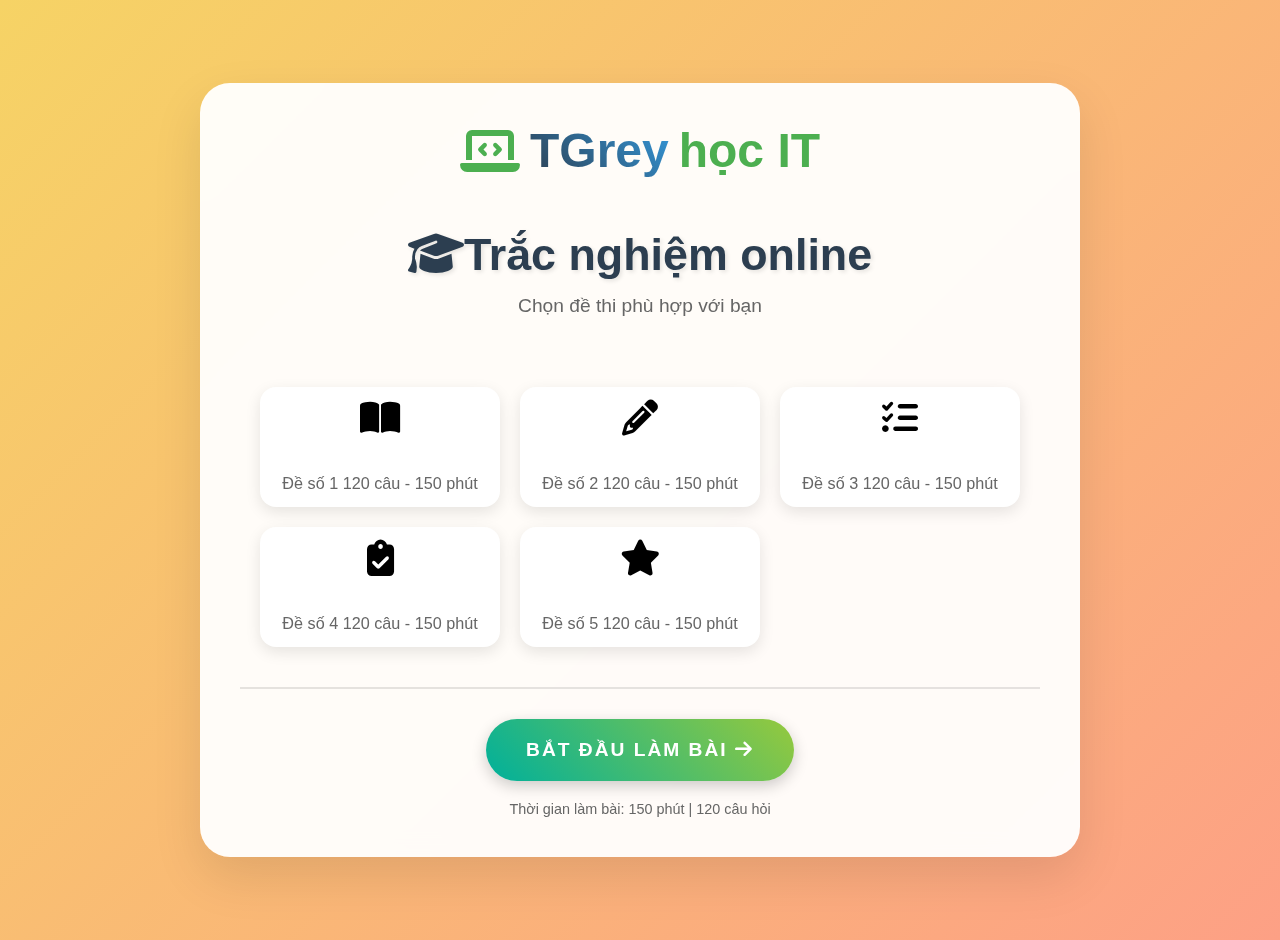
<file: index.html>
<!DOCTYPE html>
<html lang="vi">

<head>
    <meta charset="UTF-8">
    <meta name="viewport" content="width=device-width, initial-scale=1.0">
    <title>Trắc nghiệm online</title>
    <link rel="stylesheet" href="https://cdnjs.cloudflare.com/ajax/libs/font-awesome/6.5.1/css/all.min.css">
    <style>
        :root {
            --primary-color: #4CAF50;
            --gradient-1: linear-gradient(45deg, #FF6B6B, #FFE66D);
            --gradient-2: linear-gradient(45deg, #4ECDC4, #556270);
            --gradient-3: linear-gradient(45deg, #A8E6CF, #DCEDC1);
            --gradient-4: linear-gradient(45deg, #FFD93D, #FF6B6B);
            --gradient-5: linear-gradient(45deg, #6C5B7B, #C06C84);
        }

        body {
            background: linear-gradient(135deg, #f6d365 0%, #fda085 100%);
            min-height: 100vh;
            margin: 0;
            display: flex;
            justify-content: center;
            align-items: center;
            font-family: 'Segoe UI', Tahoma, Geneva, Verdana, sans-serif;
            padding: 20px;
        }

        .start-container {
            text-align: center;
            padding: 40px;
            background: rgba(255, 255, 255, 0.95);
            border-radius: 30px;
            box-shadow: 0 20px 50px rgba(0, 0, 0, 0.1);
            max-width: 800px;
            width: 100%;
            backdrop-filter: blur(10px);
        }

        .header {
            margin-bottom: 40px;
            display: flex;
            flex-direction: column;
            align-items: center;
        }

        .logo {
            font-size: 3em;
            font-weight: bold;
            color: #2c3e50;
            margin-bottom: 20px;
            display: flex;
            align-items: center;
            gap: 10px;
        }

        .logo span.t-grey {
            background: linear-gradient(45deg, #2c3e50, #3498db);
            -webkit-background-clip: text;
            background-clip: text;
            color: transparent;
        }

        .logo span.it {
            color: var(--primary-color);
        }

        .logo i {
            color: var(--primary-color);
        }

        h1 {
            color: #2c3e50;
            font-size: 2.8em;
            margin-bottom: 15px;
            text-shadow: 2px 2px 4px rgba(0, 0, 0, 0.1);
            animation: colorChange 10s infinite;
        }

        .subtitle {
            color: #666;
            font-size: 1.2em;
            margin-bottom: 30px;
        }

        .exam-menu {
            display: grid;
            grid-template-columns: repeat(auto-fit, minmax(200px, 1fr));
            gap: 20px;
            margin-bottom: 40px;
            padding: 0 20px;
        }

        .exam-button {
            padding: 20px;
            font-size: 18px;
            background: white;
            border: none;
            border-radius: 16px;
            cursor: pointer;
            transition: all 0.4s ease;
            position: relative;
            overflow: hidden;
            box-shadow: 0 5px 15px rgba(0, 0, 0, 0.1);
            display: flex;
            flex-direction: column;
            align-items: center;
            gap: 10px;
            height: 120px;
            justify-content: center;
        }

        .exam-button i {
            font-size: 2em;
            margin-bottom: 8px;
        }

        .exam-button.selected {
            transform: translateY(-5px) scale(1.05);
            box-shadow: 0 8px 25px rgba(0, 0, 0, 0.2);
        }

        .exam-button.not-selected {
            opacity: 0.5;
            transform: scale(0.98);
            filter: grayscale(40%);
        }

        .start-section {
            margin-top: 40px;
            padding-top: 30px;
            border-top: 2px solid rgba(0, 0, 0, 0.1);
        }

        .start-button {
            padding: 20px 40px;
            font-size: 1.2em;
            background: linear-gradient(45deg, #00b09b, #96c93d);
            color: white;
            border: none;
            border-radius: 50px;
            cursor: pointer;
            transition: all 0.3s ease;
            text-transform: uppercase;
            font-weight: bold;
            letter-spacing: 2px;
            box-shadow: 0 5px 15px rgba(0, 0, 0, 0.2);
            min-width: 250px;
        }

        .exam-info {
            font-size: 0.9em;
            color: #666;
            margin-top: 20px;
        }

        @media (max-width: 768px) {
            .exam-menu {
                grid-template-columns: 1fr;
            }

            .exam-button {
                height: 100px;
            }
        }
    </style>
</head>

<body>
    <div class="start-container">
        <div class="header">
            <div class="logo">
                <i class="fas fa-laptop-code"></i>
                <span class="t-grey">TGrey</span>
                <span class="it">học IT</span>
            </div>
            <h1><i class="fas fa-graduation-cap"></i>Trắc nghiệm online</h1>
            <div class="subtitle">Chọn đề thi phù hợp với bạn</div>
        </div>

        <div class="exam-menu">
            <button class="exam-button" onclick="selectExam(1)">
                <i class="fas fa-book-open"></i>
                <div class="exam-info">
                    <span class="exam-title">Đề số 1</span>
                    <span class="exam-details">120 câu - 150 phút</span>
                </div>
            </button>
            <button class="exam-button" onclick="selectExam(2)">
                <i class="fas fa-pencil-alt"></i>
                <div class="exam-info">
                    <span class="exam-title">Đề số 2</span>
                    <span class="exam-details">120 câu - 150 phút</span>
                </div>
            </button>
            <button class="exam-button" onclick="selectExam(3)">
                <i class="fas fa-tasks"></i>
                <div class="exam-info">
                    <span class="exam-title">Đề số 3</span>
                    <span class="exam-details">120 câu - 150 phút</span>
                </div>
            </button>
            <button class="exam-button" onclick="selectExam(4)">
                <i class="fas fa-clipboard-check"></i>
                <div class="exam-info">
                    <span class="exam-title">Đề số 4</span>
                    <span class="exam-details">120 câu - 150 phút</span>
                </div>
            </button>
            <button class="exam-button" onclick="selectExam(5)">
                <i class="fas fa-star"></i>
                <div class="exam-info">
                    <span class="exam-title">Đề số 5</span>
                    <span class="exam-details">120 câu - 150 phút</span>
                </div>
            </button>
        </div>

        <div class="start-section">
            <button class="start-button" onclick="startExam()">
                Bắt đầu làm bài
                <i class="fas fa-arrow-right"></i>
            </button>
            <div class="exam-info">
                Thời gian làm bài: 150 phút | 120 câu hỏi
            </div>
        </div>
    </div>

    <script>
        let selectedExam = null;

        function selectExam(examNumber) {
            selectedExam = examNumber;
            document.querySelectorAll('.exam-button').forEach((button, index) => {
                if (index + 1 === examNumber) {
                    button.classList.add('selected');
                    button.classList.remove('not-selected');
                } else {
                    button.classList.remove('selected');
                    button.classList.add('not-selected');
                }
            });
        }

        window.onload = function () {
            document.querySelectorAll('.exam-button').forEach(button => {
                button.classList.remove('selected');
                button.classList.remove('not-selected');
            });
        }

        function startExam() {
            if (!selectedExam) {
                alert('Vui lòng chọn một đề thi trước khi bắt đầu!');
                return;
            }

            // Hiển thị thông báo về phím F11
            alert('Ấn F11 để hiển thị full màn hình');

            // Chuyển hướng đến trang đề thi được chọn với ID chính xác
            const examId = `de${selectedExam}`;
            window.location.href = `deso${selectedExam}.html`;
        }
    </script>
</body>

</html>
</file>
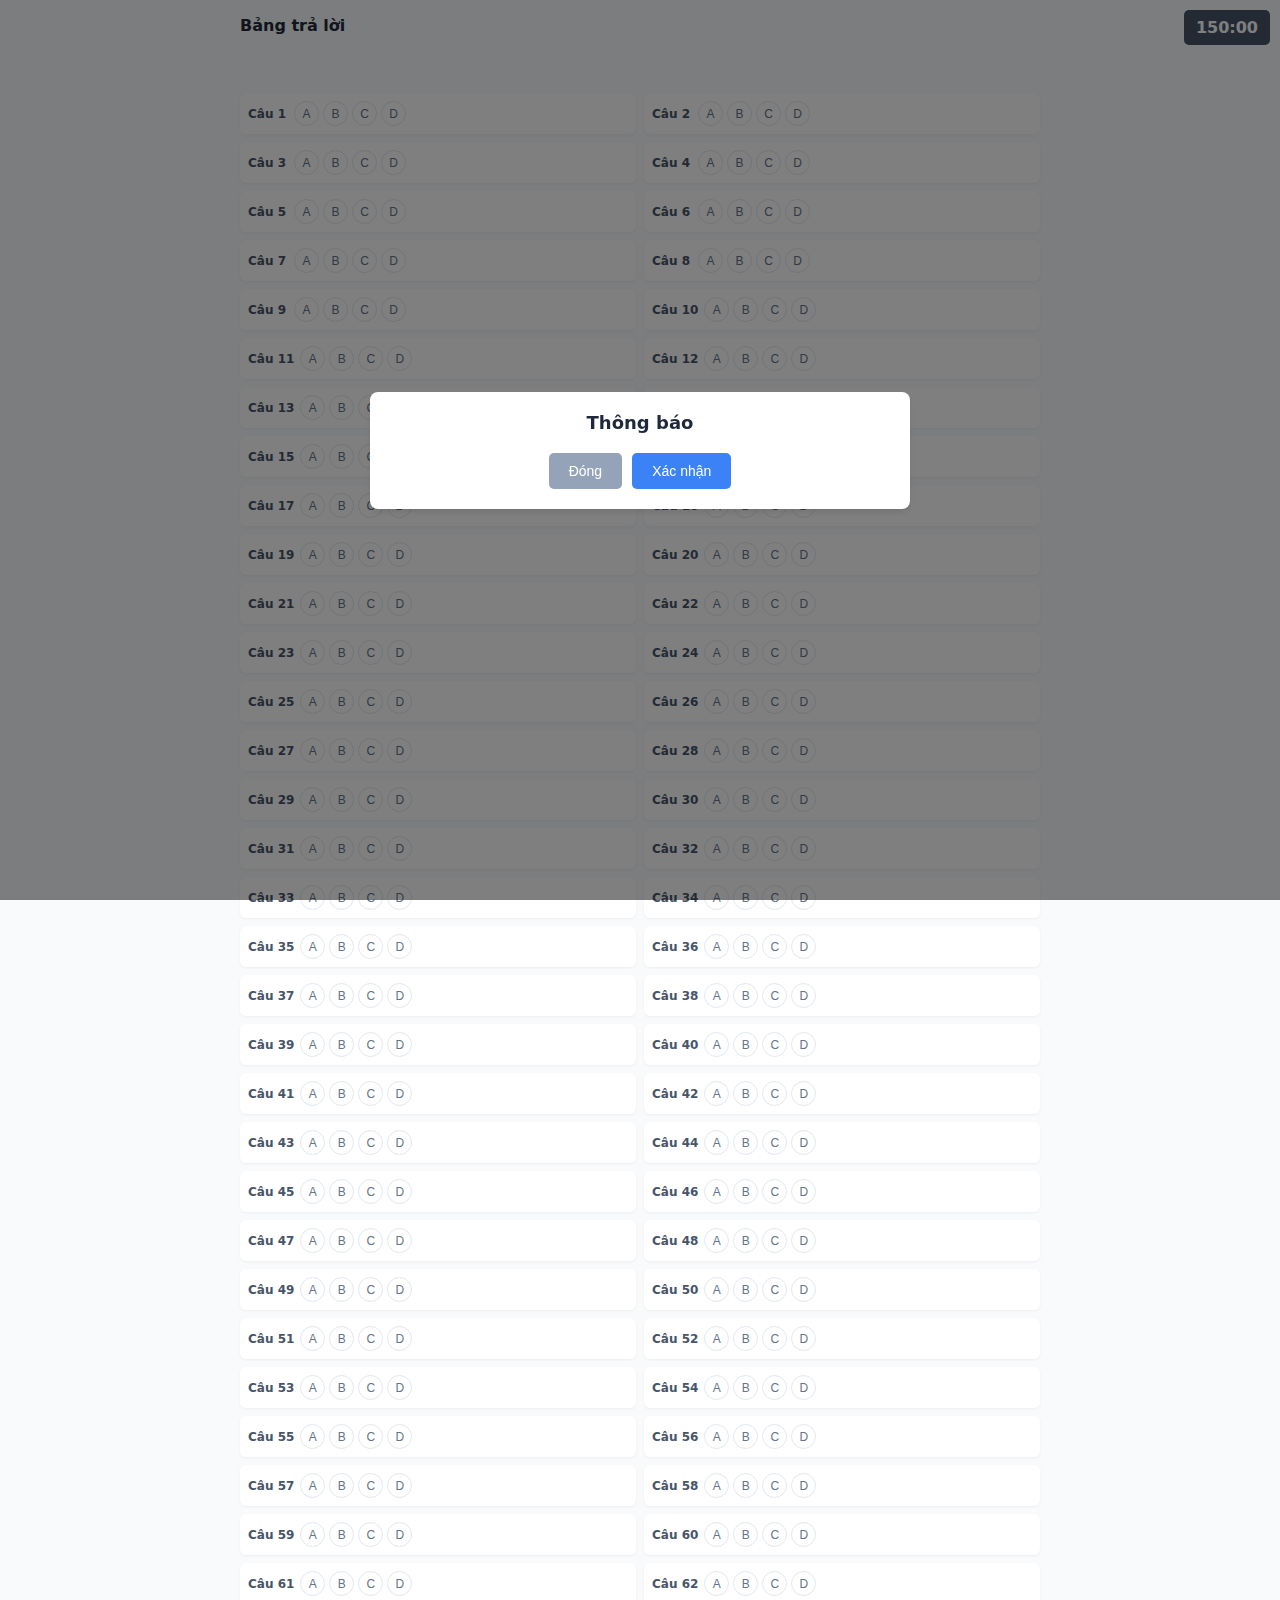
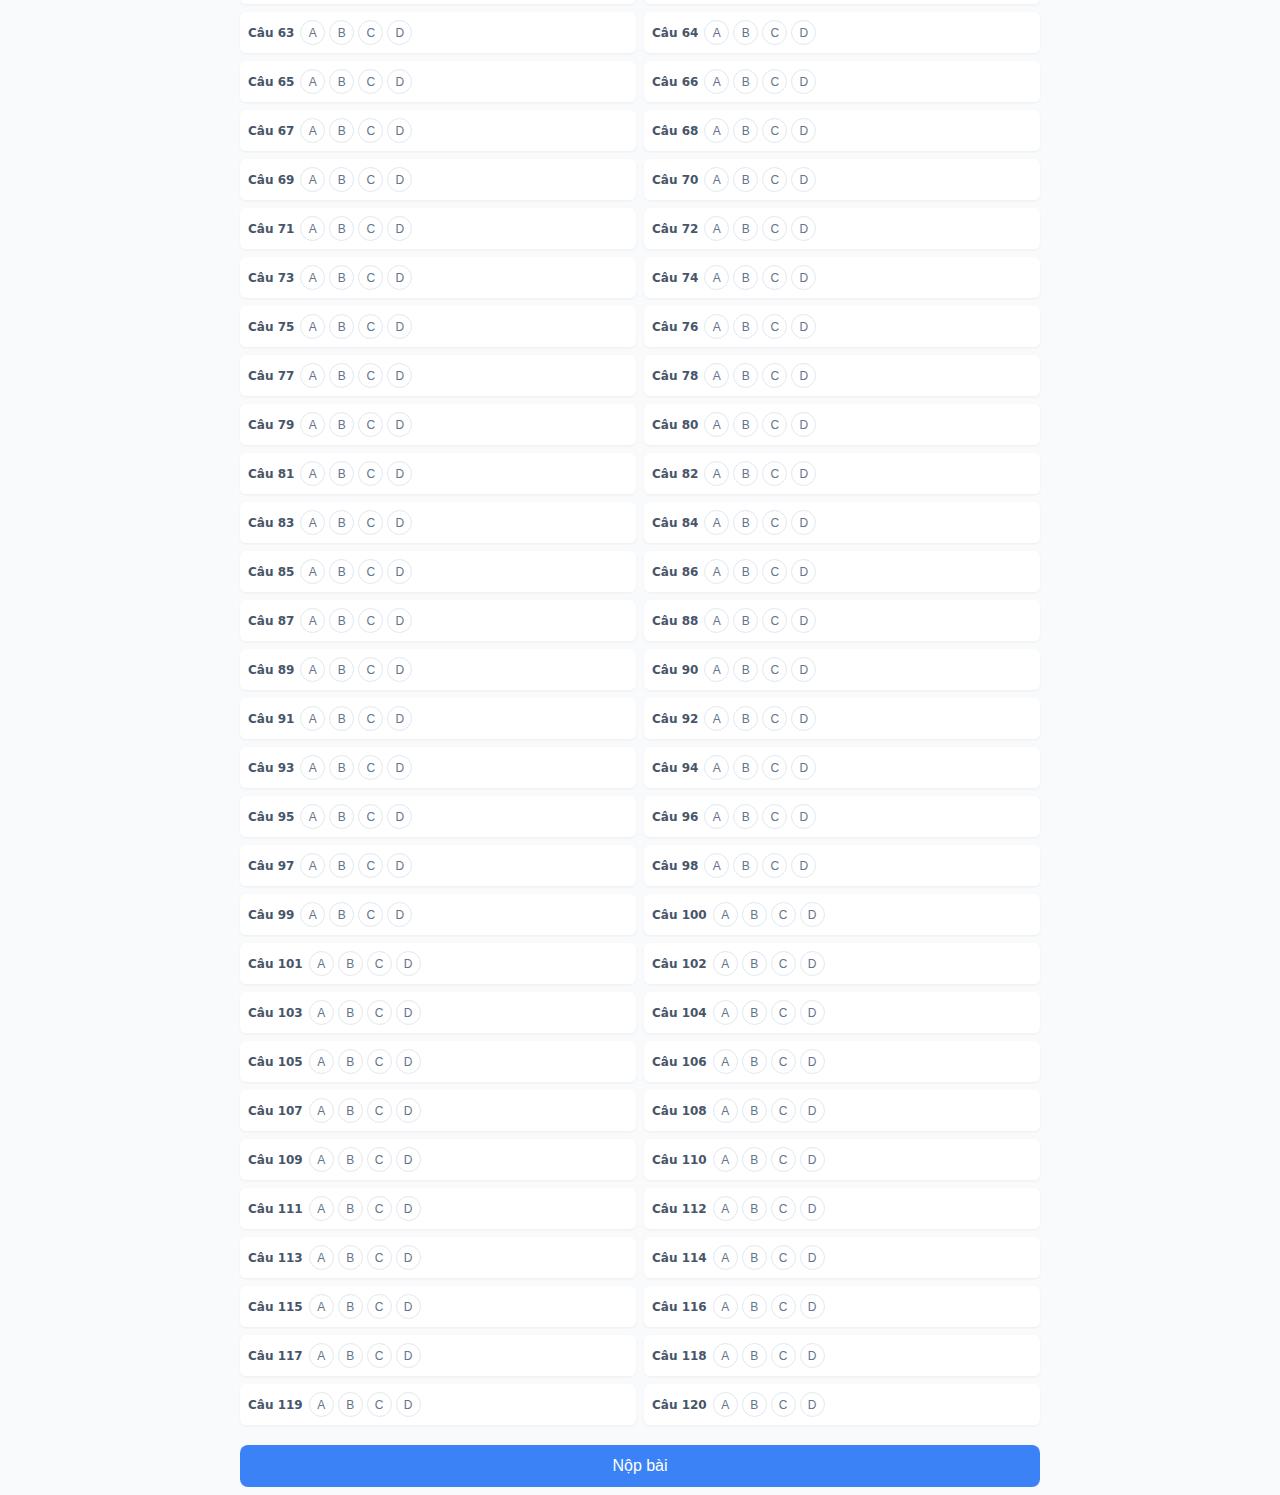
<file: answer.html>
<!DOCTYPE html>
<html lang="vi">

<head>
    <meta charset="UTF-8">
    <meta name="viewport" content="width=device-width, initial-scale=1.0">
    <title>Bảng trả lời</title>
    <style>
        body {
            margin: 0;
            padding: 8px;
            background-color: #f8fafc;
            /* Màu nền nhẹ nhàng */
            max-width: 800px;
            margin: 0 auto;
            font-family: system-ui, -apple-system, sans-serif;
        }

        .timer {
            position: fixed;
            top: 10px;
            right: 10px;
            background-color: #475569;
            /* Màu xám đậm */
            color: white;
            padding: 8px 12px;
            border-radius: 5px;
            font-size: 16px;
            font-weight: bold;
            z-index: 1000;
        }

        .timer.warning {
            background-color: #f59e0b;
            /* Màu cam cảnh báo */
        }

        .timer.danger {
            background-color: #ef4444;
            /* Màu đỏ nguy hiểm */
            animation: blink 1s infinite;
        }

        @keyframes blink {
            50% {
                opacity: 0.5;
            }
        }

        /* Thêm CSS cho modal thông báo */
        .modal {
            display: none;
            position: fixed;
            top: 0;
            left: 0;
            width: 100%;
            height: 100%;
            background-color: rgba(0, 0, 0, 0.5);
            z-index: 2000;
            justify-content: center;
            align-items: center;
        }

        .modal-content {
            background-color: #ffffff;
            padding: 20px;
            border-radius: 10px;
            max-width: 90%;
            width: 300px;
            text-align: center;
            box-shadow: 0 4px 6px -1px rgba(0, 0, 0, 0.1);
        }

        .modal-title {
            font-size: 18px;
            font-weight: bold;
            margin-bottom: 15px;
            color: #1e293b;
            /* Màu xám đậm */
        }

        .modal-message {
            font-size: 14px;
            margin-bottom: 20px;
            color: #64748b;
            /* Màu xám nhạt */
        }

        .modal-buttons {
            display: flex;
            justify-content: center;
            gap: 10px;
        }

        .modal-button {
            padding: 8px 16px;
            border: none;
            border-radius: 5px;
            cursor: pointer;
            font-size: 14px;
            font-weight: 500;
            transition: all 0.2s;
        }

        .modal-button.primary {
            background-color: #3b82f6;
            /* Màu xanh dương */
            color: white;
        }

        .modal-button.primary:hover {
            background-color: #2563eb;
        }

        .modal-button.secondary {
            background-color: #94a3b8;
            /* Màu xám */
            color: white;
        }

        .modal-button.secondary:hover {
            background-color: #64748b;
        }

        /* CSS cho grid câu trả lời */
        #answer-grid {
            display: grid;
            grid-template-columns: repeat(2, 1fr);
            gap: 8px;
            margin-bottom: 12px;
            padding-top: 50px;
            /* Thêm padding-top để không bị che bởi timer */
        }

        .answer-item {
            display: flex;
            align-items: center;
            gap: 6px;
            padding: 8px;
            background: white;
            border-radius: 6px;
            box-shadow: 0 1px 3px rgba(0, 0, 0, 0.05);
        }

        .question-number {
            min-width: 40px;
            font-weight: bold;
            font-size: 12px;
            color: #475569;
            /* Màu xám đậm */
        }

        .answer-options {
            display: flex;
            gap: 4px;
        }

        .option-btn {
            width: 25px;
            height: 25px;
            border: 1px solid #e2e8f0;
            /* Màu viền nhạt */
            border-radius: 50%;
            background: white;
            cursor: pointer;
            font-size: 12px;
            display: flex;
            align-items: center;
            justify-content: center;
            transition: all 0.2s;
            color: #64748b;
            /* Màu chữ xám */
        }

        .option-btn:hover {
            background-color: #f1f5f9;
        }

        .option-btn.selected {
            background: #3b82f6;
            /* Màu xanh dương */
            color: white;
            border-color: #3b82f6;
        }

        h2 {
            margin: 8px 0;
            font-size: 16px;
            color: #1e293b;
            /* Màu xám đậm */
        }

        #submit {
            display: block;
            width: 100%;
            padding: 12px;
            background-color: #3b82f6;
            /* Màu xanh dương */
            color: white;
            border: none;
            border-radius: 8px;
            cursor: pointer;
            font-size: 16px;
            font-weight: 500;
            margin-top: 20px;
            transition: background-color 0.2s;
        }

        #submit:hover {
            background-color: #2563eb;
        }

        /* Mobile Responsive */
        @media (max-width: 932px) {
            body {
                padding: 4px;
            }

            .timer {
                top: 5px;
                right: 5px;
                padding: 6px 10px;
                font-size: 14px;
            }

            #answer-grid {
                padding-top: 40px;
                gap: 4px;
            }

            .answer-item {
                padding: 6px;
            }

            .question-number {
                min-width: 30px;
                font-size: 11px;
            }

            .option-btn {
                width: 22px;
                height: 22px;
                font-size: 11px;
            }

            .modal-content {
                padding: 15px;
                width: 85%;
            }

            .modal-title {
                font-size: 16px;
            }

            .modal-message {
                font-size: 13px;
            }

            .modal-button {
                padding: 6px 12px;
                font-size: 13px;
            }

            #submit {
                padding: 10px;
                font-size: 14px;
                margin-top: 15px;
            }
        }
    </style>
</head>

<body>
    <div class="timer" id="timer">150:00</div>
    <h2>Bảng trả lời</h2>
    <div id="answer-grid"></div>
    <button id="submit">Nộp bài</button>

    <!-- Modal thông báo -->
    <div class="modal" id="notification-modal">
        <div class="modal-content">
            <div class="modal-title">Thông báo</div>
            <div class="modal-message" id="modal-message"></div>
            <div class="modal-buttons">
                <button class="modal-button secondary" onclick="closeModal()">Đóng</button>
                <button class="modal-button primary" onclick="confirmAction()">Xác nhận</button>
            </div>
        </div>
    </div>

    <script src="answer.js"></script>
</body>

</html>
</file>
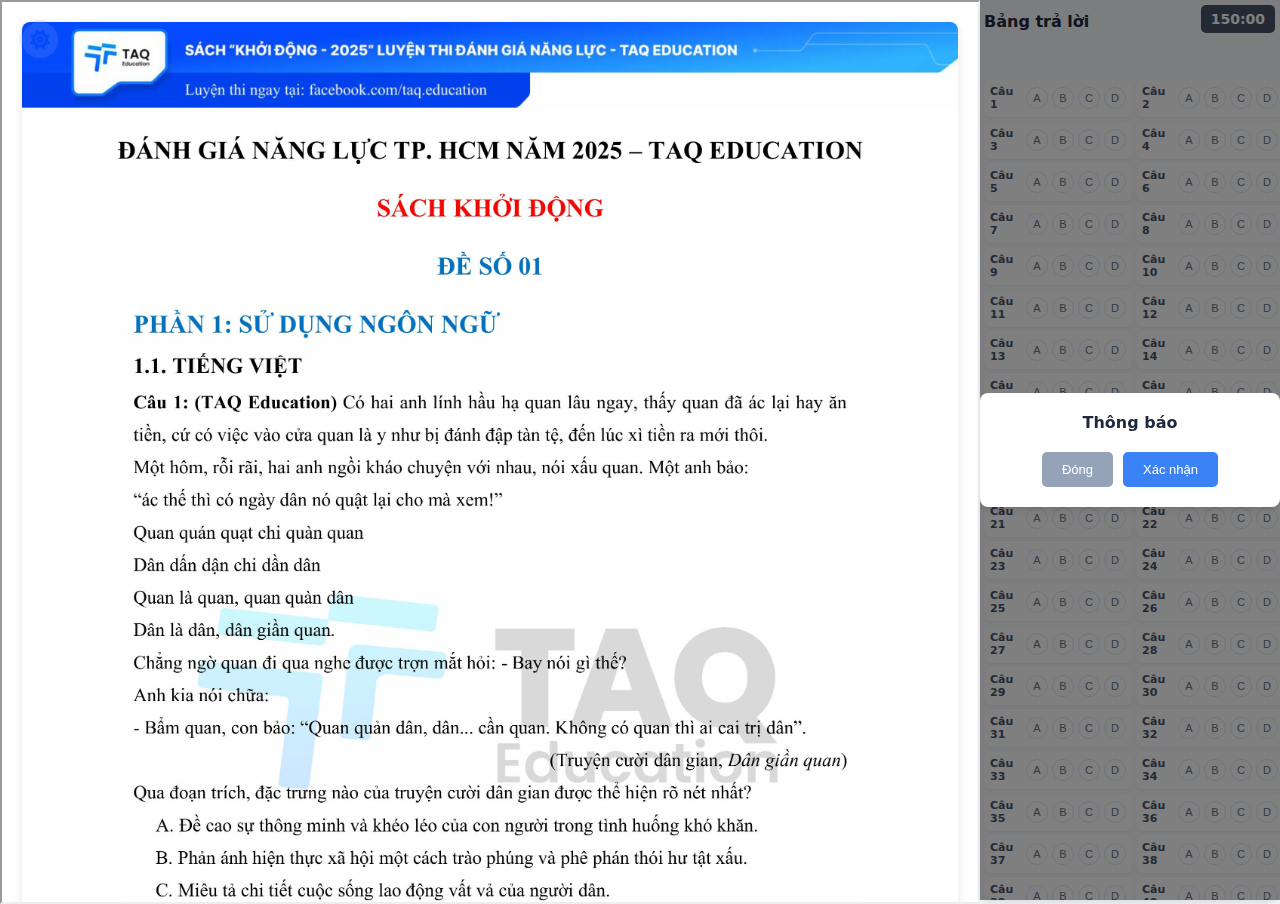
<file: deso1.html>
<!DOCTYPE html>
<html lang="vi" data-theme="light">

<head>
    <meta charset="UTF-8">
    <meta name="viewport" content="width=device-width, initial-scale=1.0">
    <title>Trắc nghiệm online - Đề số 1</title>
    <link rel="stylesheet" href="https://cdnjs.cloudflare.com/ajax/libs/font-awesome/6.0.0/css/all.min.css">
    <link rel="stylesheet" href="de.css">
    <script src="de.js"></script>
</head>

<body>
    <button class="theme-toggle" onclick="toggleTheme()">
        <i class="fas fa-sun"></i>
    </button>
    <div class="container">
        <iframe id="exam-frame" scrolling="auto" height="100%" width="100%" allow="fullscreen" srcdoc='
            <!DOCTYPE html>
            <html>
            <head>
                <meta charset="UTF-8">
                <meta name="viewport" content="width=device-width, initial-scale=1.0">
                <link rel="stylesheet" href="https://cdnjs.cloudflare.com/ajax/libs/font-awesome/6.0.0/css/all.min.css">
            </head>
            <body>
                <div id="image-container" class="image-container">
                    <!-- Ảnh sẽ được thêm vào đây bằng JavaScript -->
                </div>
            </body>
            </html>
        '></iframe>
        <div class="answer-container">
            <iframe id="answer-viewer" src="answer.html?de=de1"></iframe>
        </div>
    </div>
</body>

</html>
</file>
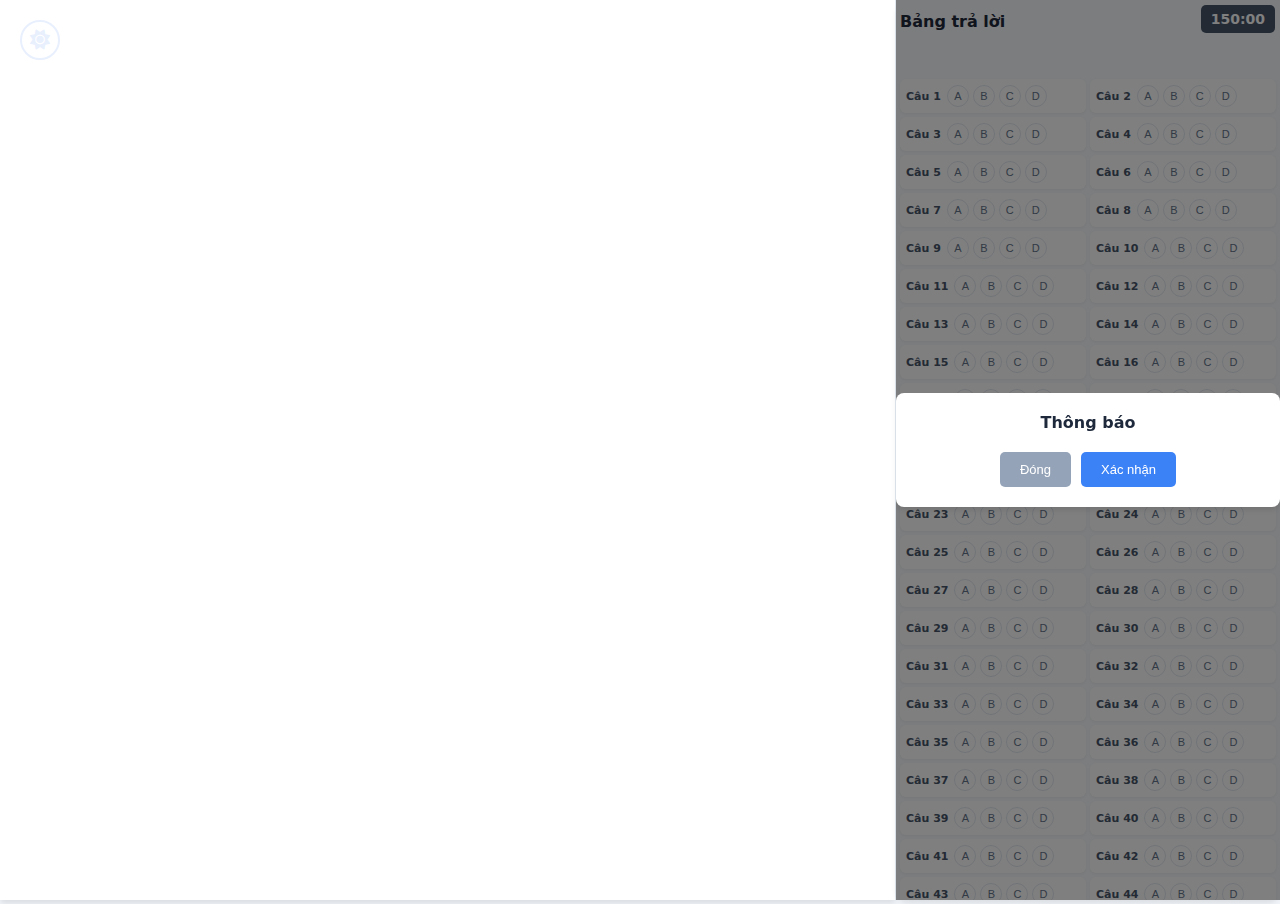
<file: deso2.html>
<!DOCTYPE html>
<html lang="vi" data-theme="light">

<head>
    <meta charset="UTF-8">
    <meta name="viewport" content="width=device-width, initial-scale=1.0">
    <title>Trắc nghiệm online - Đề số 2</title>
    <link rel="stylesheet" href="https://cdnjs.cloudflare.com/ajax/libs/font-awesome/6.0.0/css/all.min.css">
    <link rel="stylesheet" href="de.css">
    <script src="de.js"></script>
</head>

<body>
    <button class="theme-toggle" onclick="toggleTheme()">
        <i class="fas fa-sun"></i>
    </button>
    <div class="container">
        <div class="pdf-container" data-pdf="deso2.pdf">
            <iframe id="pdf-viewer" src="deso2.pdf" type="application/pdf" frameborder="0" scrolling="auto"
                height="100%" width="100%" allow="fullscreen"></iframe>
        </div>
        <div class="answer-container">
            <iframe id="answer-viewer" src="answer.html?de=de2"></iframe>
        </div>
    </div>
</body>

</html>
</file>
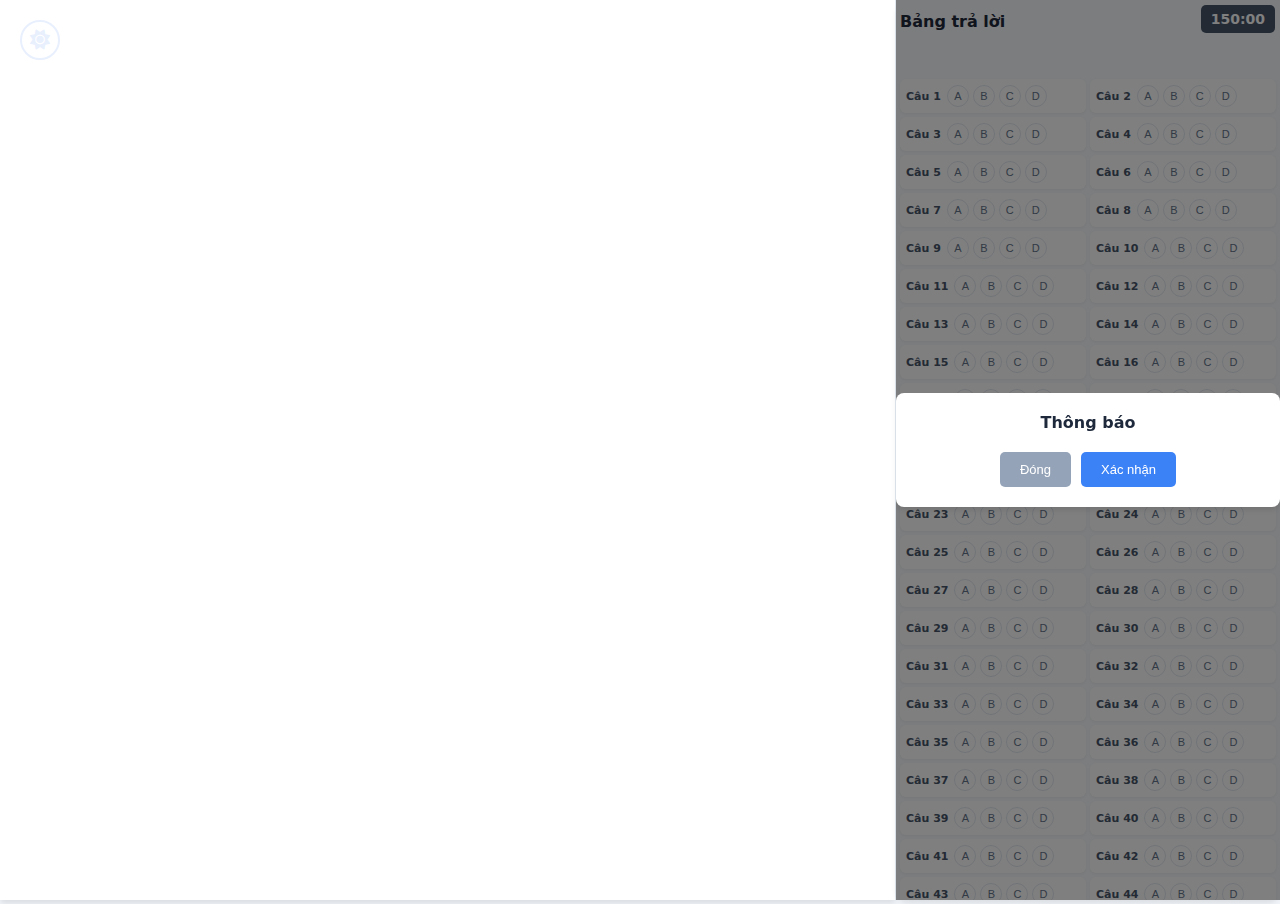
<file: deso3.html>
<!DOCTYPE html>
<html lang="vi" data-theme="light">

<head>
    <meta charset="UTF-8">
    <meta name="viewport" content="width=device-width, initial-scale=1.0">
    <title>Trắc nghiệm online - Đề số 3</title>
    <link rel="stylesheet" href="https://cdnjs.cloudflare.com/ajax/libs/font-awesome/6.0.0/css/all.min.css">
    <link rel="stylesheet" href="de.css">
    <script src="de.js"></script>
</head>

<body>
    <button class="theme-toggle" onclick="toggleTheme()">
        <i class="fas fa-sun"></i>
    </button>
    <div class="container">
        <div class="pdf-container" data-pdf="deso3.pdf">
            <iframe id="pdf-viewer" src="deso3.pdf" type="application/pdf" frameborder="0" scrolling="auto"
                height="100%" width="100%" allow="fullscreen"></iframe>
        </div>
        <div class="answer-container">
            <iframe id="answer-viewer" src="answer.html?de=de3"></iframe>
        </div>
    </div>
</body>

</html>
</file>
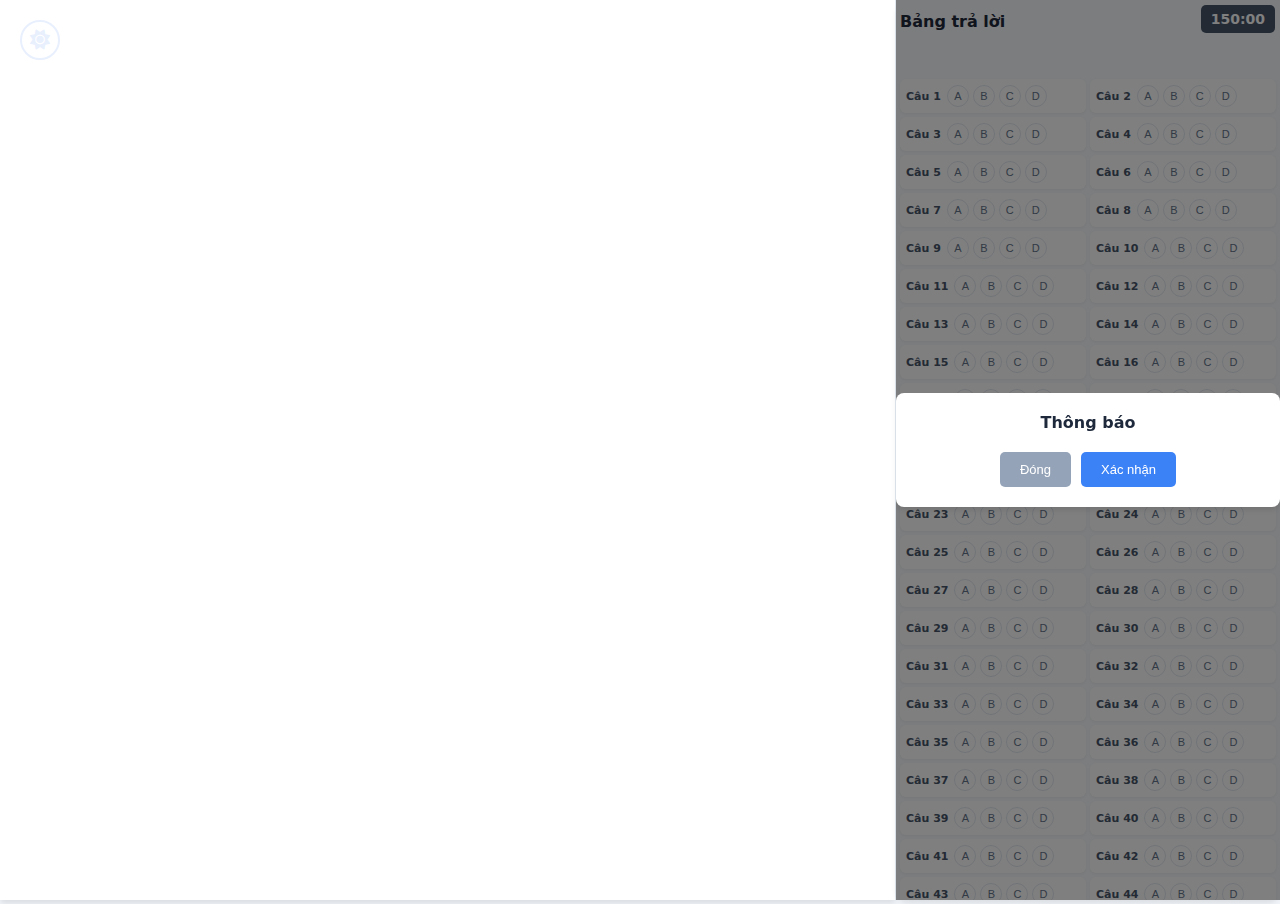
<file: deso4.html>
<!DOCTYPE html>
<html lang="vi" data-theme="light">

<head>
    <meta charset="UTF-8">
    <meta name="viewport" content="width=device-width, initial-scale=1.0">
    <title>Trắc nghiệm online - Đề số 4</title>
    <link rel="stylesheet" href="https://cdnjs.cloudflare.com/ajax/libs/font-awesome/6.0.0/css/all.min.css">
    <link rel="stylesheet" href="de.css">
    <script src="de.js"></script>
</head>

<body>
    <button class="theme-toggle" onclick="toggleTheme()">
        <i class="fas fa-sun"></i>
    </button>
    <div class="container">
        <div class="pdf-container" data-pdf="deso4.pdf">
            <iframe id="pdf-viewer" src="deso4.pdf" type="application/pdf" frameborder="0" scrolling="auto"
                height="100%" width="100%" allow="fullscreen"></iframe>
        </div>
        <div class="answer-container">
            <iframe id="answer-viewer" src="answer.html?de=de4"></iframe>
        </div>
    </div>
</body>

</html>
</file>
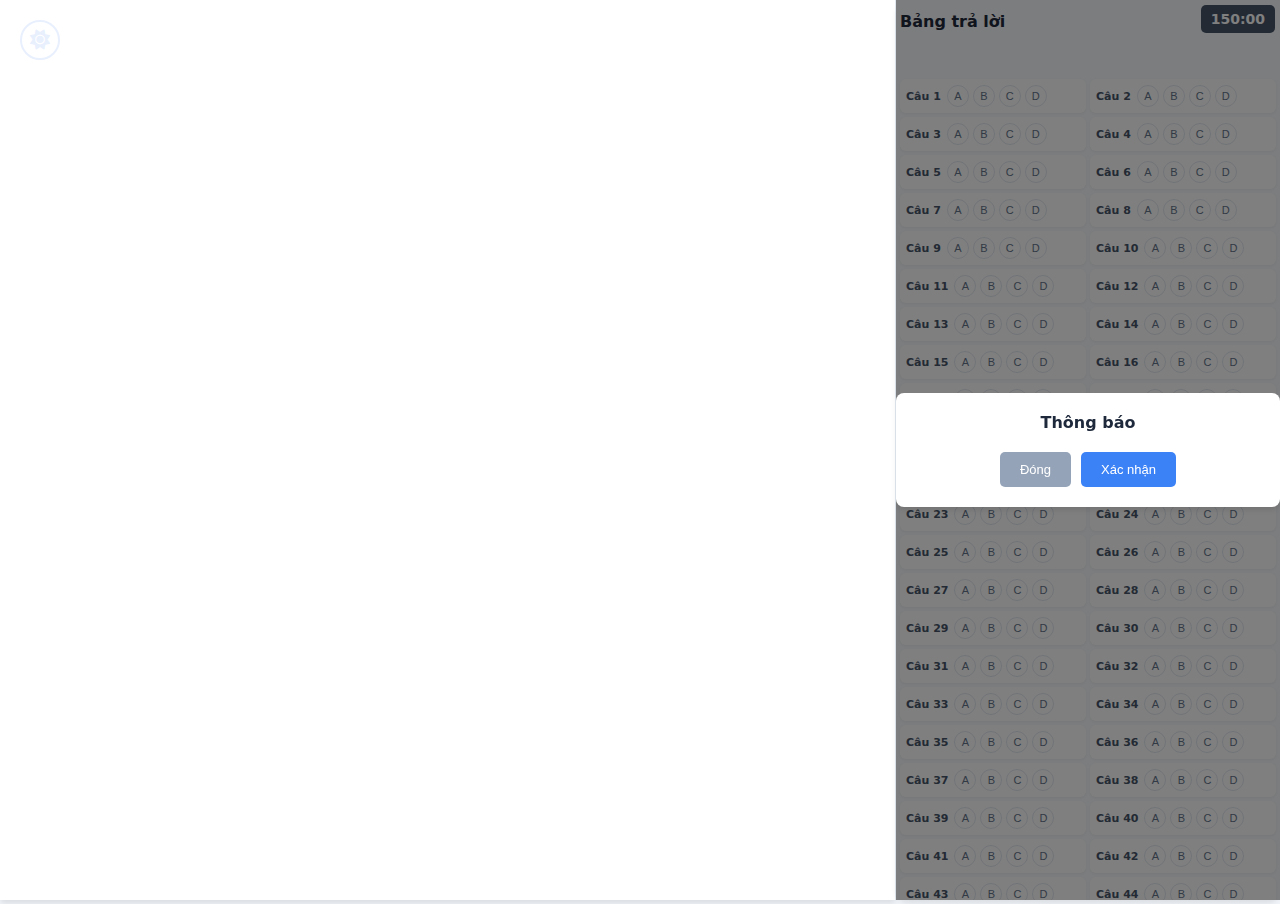
<file: deso5.html>
<!DOCTYPE html>
<html lang="vi" data-theme="light">

<head>
    <meta charset="UTF-8">
    <meta name="viewport" content="width=device-width, initial-scale=1.0">
    <title>Trắc nghiệm online - Đề số 5</title>
    <link rel="stylesheet" href="https://cdnjs.cloudflare.com/ajax/libs/font-awesome/6.0.0/css/all.min.css">
    <link rel="stylesheet" href="de.css">
    <script src="de.js"></script>
</head>

<body>
    <button class="theme-toggle" onclick="toggleTheme()">
        <i class="fas fa-sun"></i>
    </button>
    <div class="container">
        <div class="pdf-container" data-pdf="deso5.pdf">
            <iframe id="pdf-viewer" src="deso5.pdf" type="application/pdf" frameborder="0" scrolling="auto"
                height="100%" width="100%" allow="fullscreen"></iframe>
        </div>
        <div class="answer-container">
            <iframe id="answer-viewer" src="answer.html?de=de5"></iframe>
        </div>
    </div>
</body>

</html>
</file>
<file: de.css>
:root[data-theme="light"] {
    --primary-color: #2563eb;
    --primary-hover: #1d4ed8;
    --background-color: #f1f5f9;
    --text-color: #1e293b;
    --container-bg: white;
    --shadow-color: rgb(0 0 0 / 0.1);
    --border-color: #e2e8f0;
}

:root[data-theme="dark"] {
    --primary-color: #3b82f6;
    --primary-hover: #2563eb;
    --background-color: #1e293b;
    --text-color: #f1f5f9;
    --container-bg: #334155;
    --shadow-color: rgb(0 0 0 / 0.3);
    --border-color: #475569;
}

body {
    margin: 0;
    font-family: 'Segoe UI', system-ui, sans-serif;
    background-color: var(--background-color);
    color: var(--text-color);
    transition: all 0.3s ease;
}

.container {
    display: flex;
    height: 100vh;
    margin: 0;
    padding: 0;
    gap: 0;
    max-width: 100%;
}

.pdf-container {
    flex: 7;
    display: flex;
    flex-direction: column;
    background: var(--container-bg);
    box-shadow: 0 4px 6px -1px var(--shadow-color);
    padding: 0;
    overflow: hidden;
    max-width: 70%;
    border-right: 1px solid var(--border-color);
}

#pages-container {
    display: flex;
    flex-direction: column;
    align-items: center;
    gap: 20px;
    width: 100%;
    transition: transform 0.1s ease-out;
}

.pdf-page {
    width: 100%;
    height: auto;
    display: block;
    box-shadow: 0 2px 4px rgba(0,0,0,0.1);
}

.answer-container {
    flex: 3;
    min-width: 300px;
    max-width: 30%;
    background: var(--container-bg);
    box-shadow: 0 4px 6px -1px var(--shadow-color);
    border-radius: 12px;
    transition: all 0.3s ease;
}

.theme-toggle {
    position: fixed;
    top: 20px;
    left: 20px;
    padding: 10px;
    border-radius: 50%;
    width: 40px;
    height: 40px;
    background: var(--container-bg);
    border: 2px solid var(--primary-color);
    cursor: pointer;
    display: flex;
    align-items: center;
    justify-content: center;
    transition: all 0.3s ease;
    z-index: 1000;
    opacity: 0.1;
}

.theme-toggle:hover {
    opacity: 1;
    transform: scale(1.1);
    box-shadow: 0 2px 8px rgba(0, 0, 0, 0.2);
}

.theme-toggle i {
    font-size: 20px;
    color: var(--primary-color);
}

#pdf-viewer, #answer-viewer {
    width: 100%;
    height: 100%;
    border: none;
}

/* Mobile Responsive Styles */
@media (max-width: 932px) {
    .container {
        flex-direction: column;
        height: 100vh;
        overflow: hidden;
        width: 100%;
        margin: 0;
        padding: 0;
    }

    .pdf-container {
        flex: none;
        height: 70vh;
        width: 100%;
        max-width: 100%;
        margin: 0;
        padding: 0;
        border-right: none;
        border-bottom: 1px solid var(--border-color);
    }
    
    .answer-container {
        flex: none;
        height: 30vh;
        width: 100%;
        min-width: 100%;
        max-width: 100%;
        max-height: 30vh;
        margin: 0;
        padding: 0;
        border-radius: 0;
    }

    #pdf-viewer, #answer-viewer {
        width: 100%;
        height: 100%;
        border: none;
        margin: 0;
        padding: 0;
    }

    .theme-toggle {
        top: 10px;
        left: 10px;
        width: 32px;
        height: 32px;
        opacity: 0.8;
    }

    .theme-toggle i {
        font-size: 16px;
    }
}
</file>
